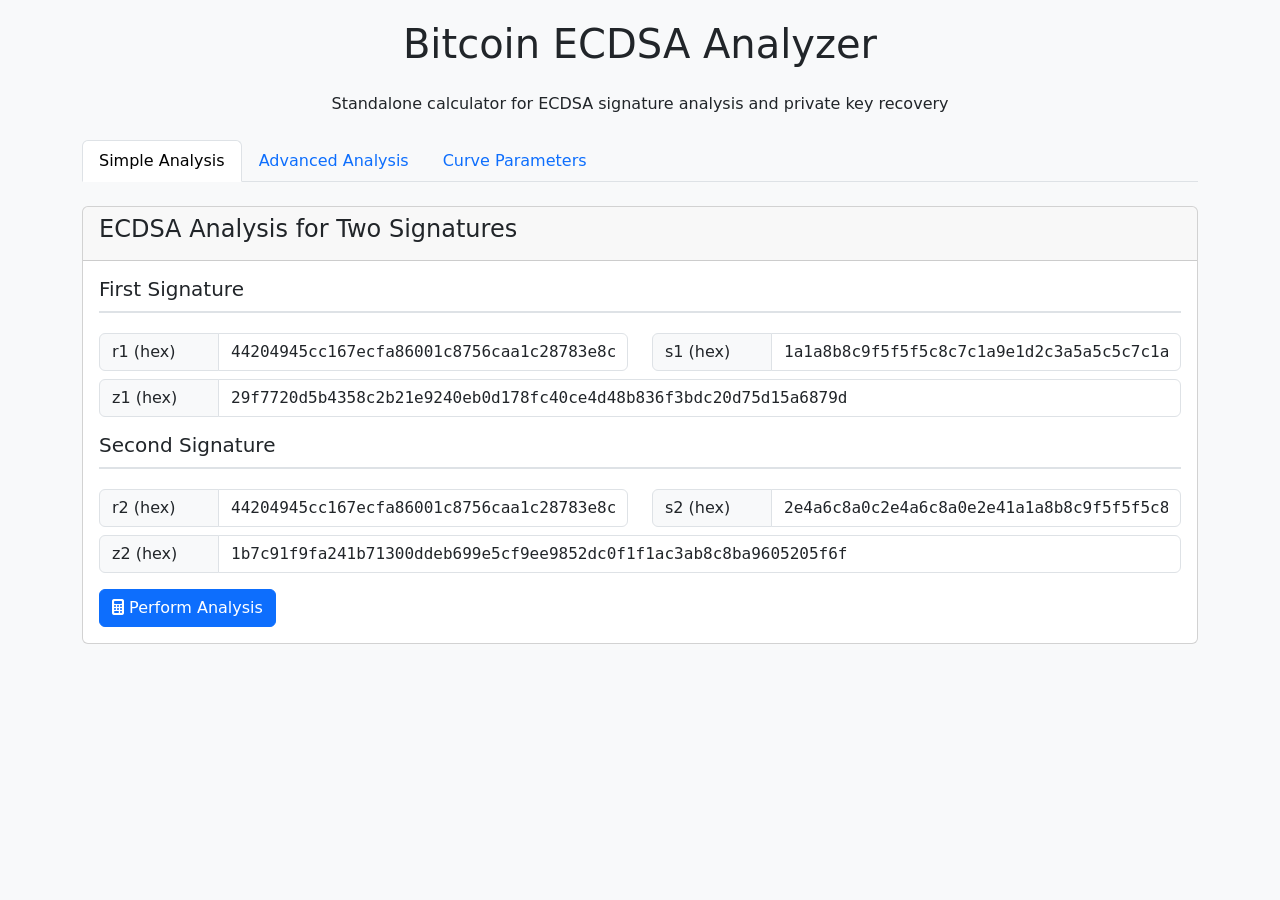
<file: static/ecdsa_standalone.html>
<!DOCTYPE html>
<html lang="en">
<head>
    <meta charset="UTF-8">
    <meta name="viewport" content="width=device-width, initial-scale=1.0">
    <title>Bitcoin ECDSA Analyzer - Standalone</title>
    <link rel="stylesheet" href="https://cdn.jsdelivr.net/npm/bootstrap@5.3.0/dist/css/bootstrap.min.css">
    <link rel="stylesheet" href="https://cdnjs.cloudflare.com/ajax/libs/font-awesome/6.4.0/css/all.min.css">
    <style>
        body {
            padding: 20px;
            background-color: #f8f9fa;
        }
        .curve-params {
            font-family: monospace;
            font-size: 0.85rem;
        }
        .input-group-text {
            min-width: 120px;
        }
        .signature-box {
            background-color: #f8f9fa;
            border: 1px solid #dee2e6;
            border-radius: 0.25rem;
            padding: 15px;
            margin-bottom: 15px;
        }
        .result-box {
            background-color: #f0f8ff;
            border: 1px solid #b8daff;
            border-radius: 0.25rem;
            padding: 15px;
            margin-bottom: 15px;
        }
        .nav-tabs .nav-link {
            cursor: pointer;
        }
        .hexvalue {
            font-family: monospace;
            word-break: break-all;
        }
        .form-control-monospace {
            font-family: monospace;
        }
        .section-header {
            border-bottom: 2px solid #dee2e6;
            padding-bottom: 10px;
            margin-bottom: 20px;
        }
    </style>
</head>
<body>
    <div class="container">
        <h1 class="text-center mb-4">Bitcoin ECDSA Analyzer</h1>
        <p class="text-center mb-4">Standalone calculator for ECDSA signature analysis and private key recovery</p>

        <ul class="nav nav-tabs mb-4" id="analysisTabs" role="tablist">
            <li class="nav-item">
                <a class="nav-link active" id="simple-tab" data-bs-toggle="tab" href="#simple" role="tab">Simple Analysis</a>
            </li>
            <li class="nav-item">
                <a class="nav-link" id="advanced-tab" data-bs-toggle="tab" href="#advanced" role="tab">Advanced Analysis</a>
            </li>
            <li class="nav-item">
                <a class="nav-link" id="curve-tab" data-bs-toggle="tab" href="#curve" role="tab">Curve Parameters</a>
            </li>
        </ul>

        <div class="tab-content" id="analysisTabsContent">
            <!-- Simple Analysis Tab -->
            <div class="tab-pane fade show active" id="simple" role="tabpanel">
                <div class="card">
                    <div class="card-header">
                        <h4>ECDSA Analysis for Two Signatures</h4>
                    </div>
                    <div class="card-body">
                        <form id="ecdsa-form">
                            <div class="mb-3">
                                <h5 class="section-header">First Signature</h5>
                                <div class="row mb-2">
                                    <div class="col-md-6">
                                        <div class="input-group">
                                            <span class="input-group-text">r1 (hex)</span>
                                            <input type="text" class="form-control form-control-monospace" id="r1" placeholder="r value in hex">
                                        </div>
                                    </div>
                                    <div class="col-md-6">
                                        <div class="input-group">
                                            <span class="input-group-text">s1 (hex)</span>
                                            <input type="text" class="form-control form-control-monospace" id="s1" placeholder="s value in hex">
                                        </div>
                                    </div>
                                </div>
                                <div class="input-group">
                                    <span class="input-group-text">z1 (hex)</span>
                                    <input type="text" class="form-control form-control-monospace" id="m1" placeholder="message hash z in hex">
                                </div>
                            </div>

                            <div class="mb-3">
                                <h5 class="section-header">Second Signature</h5>
                                <div class="row mb-2">
                                    <div class="col-md-6">
                                        <div class="input-group">
                                            <span class="input-group-text">r2 (hex)</span>
                                            <input type="text" class="form-control form-control-monospace" id="r2" placeholder="r value in hex">
                                        </div>
                                    </div>
                                    <div class="col-md-6">
                                        <div class="input-group">
                                            <span class="input-group-text">s2 (hex)</span>
                                            <input type="text" class="form-control form-control-monospace" id="s2" placeholder="s value in hex">
                                        </div>
                                    </div>
                                </div>
                                <div class="input-group">
                                    <span class="input-group-text">z2 (hex)</span>
                                    <input type="text" class="form-control form-control-monospace" id="m2" placeholder="message hash z in hex">
                                </div>
                            </div>

                            <button type="button" class="btn btn-primary" id="analyze-btn">
                                <i class="fas fa-calculator"></i> Perform Analysis
                            </button>
                        </form>

                        <div id="analysis-results" class="mt-4 d-none">
                            <h5 class="section-header">Analysis Results</h5>

                            <div class="mb-3">
                                <h6>Signing Secret Recovery:</h6>
                                <div class="input-group">
                                    <span class="input-group-text">k = (m1-m2)/(s1-s2) mod n</span>
                                    <input type="text" class="form-control form-control-monospace" id="k-value" readonly>
                                </div>
                            </div>

                            <div class="mb-3">
                                <h6>Private Key Recovery:</h6>
                                <div class="input-group">
                                    <span class="input-group-text">x = (s*k-m)/r mod n</span>
                                    <input type="text" class="form-control form-control-monospace" id="x-value" readonly>
                                </div>
                            </div>

                            <div class="mb-3">
                                <h6>Public Key Calculation:</h6>
                                <div class="input-group mb-2">
                                    <span class="input-group-text">Y = G * x (x-coord)</span>
                                    <input type="text" class="form-control form-control-monospace" id="pubkey-x" readonly>
                                </div>
                                <div class="input-group">
                                    <span class="input-group-text">Y = G * x (y-coord)</span>
                                    <input type="text" class="form-control form-control-monospace" id="pubkey-y" readonly>
                                </div>
                                <div class="form-text mt-2">
                                    <span id="point-valid"></span>
                                </div>
                            </div>
                        </div>
                    </div>
                </div>
            </div>

            <!-- Advanced Analysis Tab -->
            <div class="tab-pane fade" id="advanced" role="tabpanel">
                <div class="card">
                    <div class="card-header">
                        <h4>Advanced ECDSA Verification</h4>
                    </div>
                    <div class="card-body">
                        <div class="mb-3">
                            <h5 class="section-header">Signature Creation</h5>
                            <div class="input-group mb-2">
                                <span class="input-group-text">r = xcoord(G*k)</span>
                                <input type="text" class="form-control form-control-monospace" id="sig-r-creation" placeholder="Enter or calculated r value">
                            </div>
                            <div class="input-group">
                                <span class="input-group-text">s = (m+x*r)/k</span>
                                <input type="text" class="form-control form-control-monospace" id="sig-s-creation" placeholder="Enter or calculated s value">
                            </div>
                            <button type="button" class="btn btn-sm btn-outline-primary mt-2" id="verify-sig-creation">Verify Creation</button>
                            <div id="sig-creation-result" class="form-text mt-2"></div>
                        </div>

                        <div class="mb-3">
                            <h5 class="section-header">Signature Verification</h5>
                            <div class="input-group">
                                <span class="input-group-text">G*m + Y*r == R*s</span>
                                <input type="text" class="form-control form-control-monospace" id="sig-verification" placeholder="Result of verification calculation">
                            </button>
                            <button type="button" class="btn btn-sm btn-outline-primary" id="verify-signature">Verify</button>
                            <div id="sig-verification-result" class="form-text mt-2"></div>
                        </div>

                        <div class="mb-3">
                            <h5 class="section-header">Public Key Recovery</h5>
                            <div class="input-group mb-2">
                                <span class="input-group-text">Y = (R*s - G*m)/r (x)</span>
                                <input type="text" class="form-control form-control-monospace" id="recovered-pubkey-x" placeholder="X coordinate of recovered public key">
                            </div>
                            <div class="input-group">
                                <span class="input-group-text">Y = (R*s - G*m)/r (y)</span>
                                <input type="text" class="form-control form-control-monospace" id="recovered-pubkey-y" placeholder="Y coordinate of recovered public key">
                            </div>
                            <button type="button" class="btn btn-sm btn-outline-primary mt-2" id="recover-pubkey">Recover Public Key</button>
                            <div id="pubkey-recovery-result" class="form-text mt-2"></div>
                        </div>

                        <div class="mb-3">
                            <h5 class="section-header">Point Validation</h5>
                            <div class="input-group mb-2">
                                <span class="input-group-text">y² = x³ + 7 (x)</span>
                                <input type="text" class="form-control form-control-monospace" id="point-x" placeholder="X coordinate to validate">
                            </div>
                            <div class="input-group">
                                <span class="input-group-text">y² = x³ + 7 (y)</span>
                                <input type="text" class="form-control form-control-monospace" id="point-y" placeholder="Y coordinate to validate">
                            </div>
                            <button type="button" class="btn btn-sm btn-outline-primary mt-2" id="validate-point">Validate Point</button>
                            <div id="point-validation-result" class="form-text mt-2"></div>
                        </div>
                    </div>
                </div>
            </div>

            <!-- Curve Parameters Tab -->
            <div class="tab-pane fade" id="curve" role="tabpanel">
                <div class="card">
                    <div class="card-header">
                        <h4>Secp256k1 Curve Parameters</h4>
                    </div>
                    <div class="card-body">
                        <div class="curve-params" id="curve-parameters">
                            Loading curve parameters...
                        </div>
                    </div>
                </div>
            </div>
        </div>
    </div>

    <!-- Scripts -->
    <script src="https://cdn.jsdelivr.net/npm/bootstrap@5.3.0/dist/js/bootstrap.bundle.min.js"></script>

    <!-- Bitcoin ECDSA Scripts -->
    <script>
        // BigInteger implementation
        function bigInt(val) {
            return BigInt(typeof val === 'string' && val.startsWith('0x') ? val : '0x' + val);
        }

        // Convert to hex representation
        function toHex(num, padLength = 64) {
            let hex = (typeof num === 'bigint' ? num : BigInt(num)).toString(16);
            return hex.padStart(padLength, '0');
        }

        // Modular inverse computation using extended Euclidean algorithm
        function modInv(a, m) {
            a = ((a % m) + m) % m;
            if (a === 0n) throw new Error("Modular inverse does not exist");

            let [old_r, r] = [a, m];
            let [old_s, s] = [1n, 0n];
            let [old_t, t] = [0n, 1n];

            while (r !== 0n) {
                const quotient = old_r / r;
                [old_r, r] = [r, old_r - quotient * r];
                [old_s, s] = [s, old_s - quotient * s];
                [old_t, t] = [t, old_t - quotient * t];
            }

            if (old_r !== 1n) throw new Error("Modular inverse does not exist");
            return ((old_s % m) + m) % m;
        }

        // ECDSA curve class for secp256k1
        class Secp256k1 {
            constructor() {
                // Curve parameters for secp256k1
                this.p = BigInt('0xFFFFFFFFFFFFFFFFFFFFFFFFFFFFFFFFFFFFFFFFFFFFFFFFFFFFFFFEFFFFFC2F');
                this.a = 0n;
                this.b = 7n;
                this.n = BigInt('0xFFFFFFFFFFFFFFFFFFFFFFFFFFFFFFFEBAAEDCE6AF48A03BBFD25E8CD0364141');
                this.Gx = BigInt('0x79BE667EF9DCBBAC55A06295CE870B07029BFCDB2DCE28D959F2815B16F81798');
                this.Gy = BigInt('0x483ADA7726A3C4655DA4FBFC0E1108A8FD17B448A68554199C47D08FFB10D4B8');
                this.h = 1n;
            }

            // Modular addition
            add(a, b) {
                return (a + b) % this.p;
            }

            // Modular subtraction
            sub(a, b) {
                return ((a - b) % this.p + this.p) % this.p;
            }

            // Modular multiplication
            mul(a, b) {
                return (a * b) % this.p;
            }

            // Modular division
            div(a, b) {
                return this.mul(a, modInv(b, this.p));
            }

            // Modular exponentiation
            pow(base, exponent) {
                let result = 1n;
                base = base % this.p;

                while (exponent > 0n) {
                    if (exponent & 1n) {
                        result = this.mul(result, base);
                    }
                    exponent >>= 1n;
                    base = this.mul(base, base);
                }

                return result;
            }

            // Check if point is on curve y^2 = x^3 + ax + b
            isOnCurve(x, y) {
                const left = this.pow(y, 2n);
                const right = this.add(this.add(this.pow(x, 3n), this.mul(this.a, x)), this.b);
                return left === right;
            }

            // Point addition on the curve
            pointAdd(P, Q) {
                if (P === null) return Q;
                if (Q === null) return P;

                const [x1, y1] = P;
                const [x2, y2] = Q;

                if (x1 === x2 && y1 !== y2) return null; // Point at infinity

                let m;
                if (x1 === x2) {
                    // Point doubling
                    const numerator = this.add(this.mul(3n, this.pow(x1, 2n)), this.a);
                    const denominator = this.mul(2n, y1);
                    m = this.div(numerator, denominator);
                } else {
                    // Point addition
                    const numerator = this.sub(y2, y1);
                    const denominator = this.sub(x2, x1);
                    m = this.div(numerator, denominator);
                }

                const x3 = this.sub(this.sub(this.pow(m, 2n), x1), x2);
                const y3 = this.sub(this.mul(m, this.sub(x1, x3)), y1);

                return [x3, y3];
            }

            // Scalar multiplication: k * P
            pointMul(k, P = [this.Gx, this.Gy]) {
                k = k % this.n;
                let result = null;
                let addend = P;

                while (k > 0n) {
                    if (k & 1n) {
                        result = this.pointAdd(result, addend);
                    }
                    addend = this.pointAdd(addend, addend);
                    k >>= 1n;
                }

                return result;
            }

            // Generate public key from private key
            publicKeyFromPrivate(privateKey) {
                return this.pointMul(BigInt(privateKey));
            }

            // Format parameters for display
            formatParameters() {
                return {
                    p: toHex(this.p),
                    a: toHex(this.a),
                    b: toHex(this.b),
                    n: toHex(this.n),
                    Gx: toHex(this.Gx),
                    Gy: toHex(this.Gy),
                    h: toHex(this.h, 2)
                };
            }
        }

        // Initialize the curve
        const curve = new Secp256k1();

        // Utility functions for analysis
        function performECDSAAnalysis() {
            try {
                // Get values from form
                const r1 = bigInt(document.getElementById('r1').value);
                const s1 = bigInt(document.getElementById('s1').value);
                const m1 = bigInt(document.getElementById('m1').value);
                const r2 = bigInt(document.getElementById('r2').value);
                const s2 = bigInt(document.getElementById('s2').value);
                const m2 = bigInt(document.getElementById('m2').value);

                // Calculate signature nonce k = (m1-m2)/(s1-s2) mod n
                const m1_minus_m2 = ((m1 - m2) % curve.n + curve.n) % curve.n;
                const s1_minus_s2 = ((s1 - s2) % curve.n + curve.n) % curve.n;
                const s1_minus_s2_inv = modInv(s1_minus_s2, curve.n);
                const k = (m1_minus_m2 * s1_minus_s2_inv) % curve.n;

                // Calculate private key x = (s*k - m)/r mod n
                const r1_inv = modInv(r1, curve.n);
                const privateKey = ((s1 * k - m1) * r1_inv) % curve.n;

                // Calculate public key Y = G * x
                const publicKey = curve.pointMul(privateKey);

                // Display results
                document.getElementById('k-value').value = toHex(k);
                document.getElementById('x-value').value = toHex(privateKey);

                if (publicKey) {
                    document.getElementById('pubkey-x').value = toHex(publicKey[0]);
                    document.getElementById('pubkey-y').value = toHex(publicKey[1]);

                    // Validate that the point is on the curve
                    const isValid = curve.isOnCurve(publicKey[0], publicKey[1]);
                    document.getElementById('point-valid').textContent = isValid ? 
                        'Valid - Point is on the curve' : 'Invalid - Point is not on the curve';
                    document.getElementById('point-valid').className = isValid ? 'text-success' : 'text-danger';
                } else {
                    document.getElementById('pubkey-x').value = 'Error calculating public key';
                    document.getElementById('pubkey-y').value = 'Error calculating public key';
                    document.getElementById('point-valid').textContent = 'Error validating point';
                    document.getElementById('point-valid').className = 'text-danger';
                }

                // Show results
                document.getElementById('analysis-results').classList.remove('d-none');

            } catch (error) {
                alert('Error in ECDSA analysis: ' + error.message);
                console.error('ECDSA Analysis Error:', error);
            }
        }

        function validatePoint() {
            try {
                const x = bigInt(document.getElementById('point-x').value);
                const y = bigInt(document.getElementById('point-y').value);

                const isValid = curve.isOnCurve(x, y);

                document.getElementById('point-validation-result').textContent = isValid ? 
                    'Valid - Point is on the curve' : 'Invalid - Point is not on the curve';
                document.getElementById('point-validation-result').className = isValid ? 
                    'text-success' : 'text-danger';
            } catch (error) {
                document.getElementById('point-validation-result').textContent = 'Error: ' + error.message;
                document.getElementById('point-validation-result').className = 'text-danger';
            }
        }

        // Display curve parameters
        function displayCurveParameters() {
            const params = curve.formatParameters();
            let html = '<table class="table table-sm">';
            html += '<tr><td>p (field prime):</td><td class="hexvalue">' + params.p + '</td></tr>';
            html += '<tr><td>a (curve coefficient):</td><td class="hexvalue">' + params.a + '</td></tr>';
            html += '<tr><td>b (curve coefficient):</td><td class="hexvalue">' + params.b + '</td></tr>';
            html += '<tr><td>n (curve order):</td><td class="hexvalue">' + params.n + '</td></tr>';
            html += '<tr><td>Gx (generator x):</td><td class="hexvalue">' + params.Gx + '</td></tr>';
            html += '<tr><td>Gy (generator y):</td><td class="hexvalue">' + params.Gy + '</td></tr>';
            html += '<tr><td>h (cofactor):</td><td class="hexvalue">' + params.h + '</td></tr>';
            html += '</table>';

            document.getElementById('curve-parameters').innerHTML = html;
        }

        // Initialize the page when loaded
        document.addEventListener('DOMContentLoaded', function() {
            console.log('Initializing standalone ECDSA calculator');

            // Display curve parameters
            displayCurveParameters();

            // Setup event listeners
            document.getElementById('analyze-btn').addEventListener('click', performECDSAAnalysis);
            document.getElementById('validate-point').addEventListener('click', validatePoint);

            // Example values for testing
            document.getElementById('r1').value = '44204945cc167ecfa86001c8756caa1c28783e8ccc2c85853888cd79f99566d6';
            document.getElementById('s1').value = '1a1a8b8c9f5f5f5c8c7c1a9e1d2c3a5a5c5c7c1a2e4a6c8a0c2e4a6c8a0e2e4';
            document.getElementById('m1').value = '29f7720d5b4358c2b21e9240eb0d178fc40ce4d48b836f3bdc20d75d15a6879d';
            document.getElementById('r2').value = '44204945cc167ecfa86001c8756caa1c28783e8ccc2c85853888cd79f99566d6';
            document.getElementById('s2').value = '2e4a6c8a0c2e4a6c8a0e2e41a1a8b8c9f5f5f5c8c7c1a9e1d2c3a5a5c5c7c1a';
            document.getElementById('m2').value = '1b7c91f9fa241b71300ddeb699e5cf9ee9852dc0f1f1ac3ab8c8ba9605205f6f';

            console.log('Standalone ECDSA calculator initialized');
        });
    </script>
</body>
</html>
</file>
